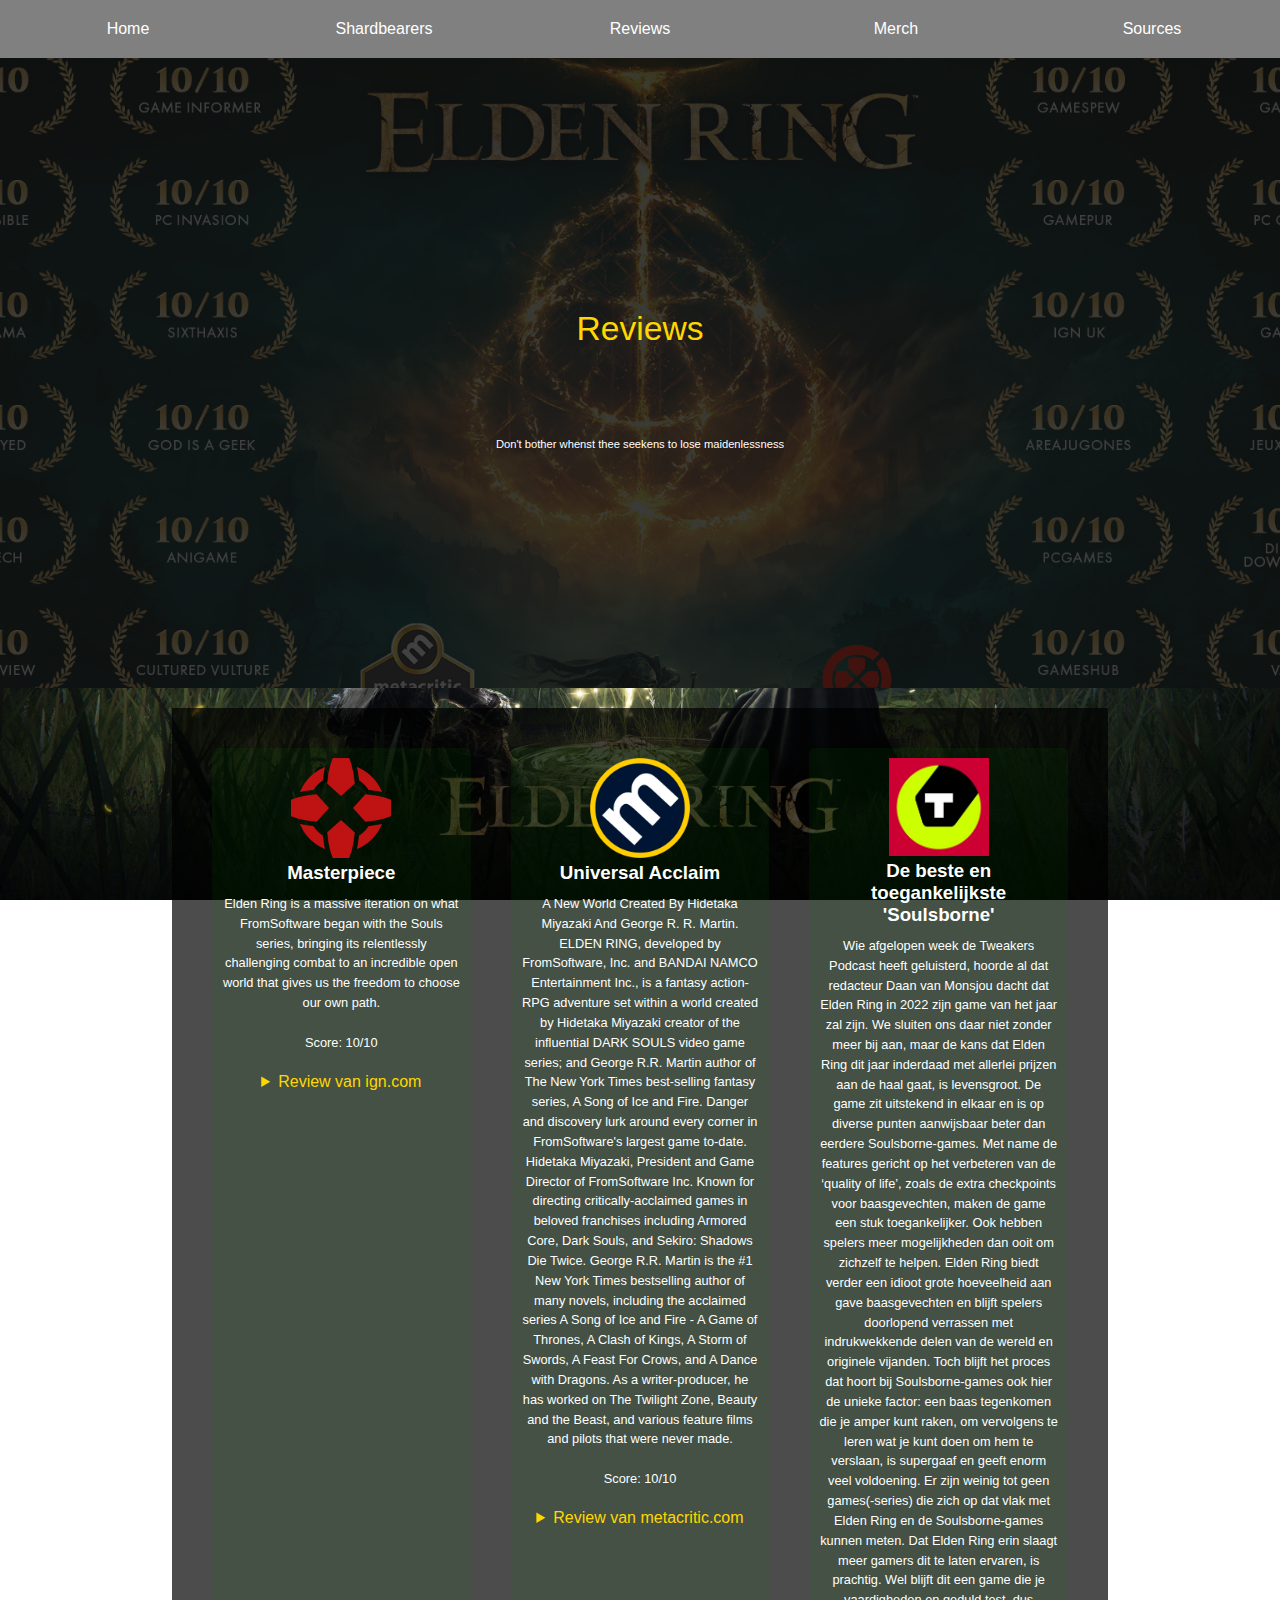
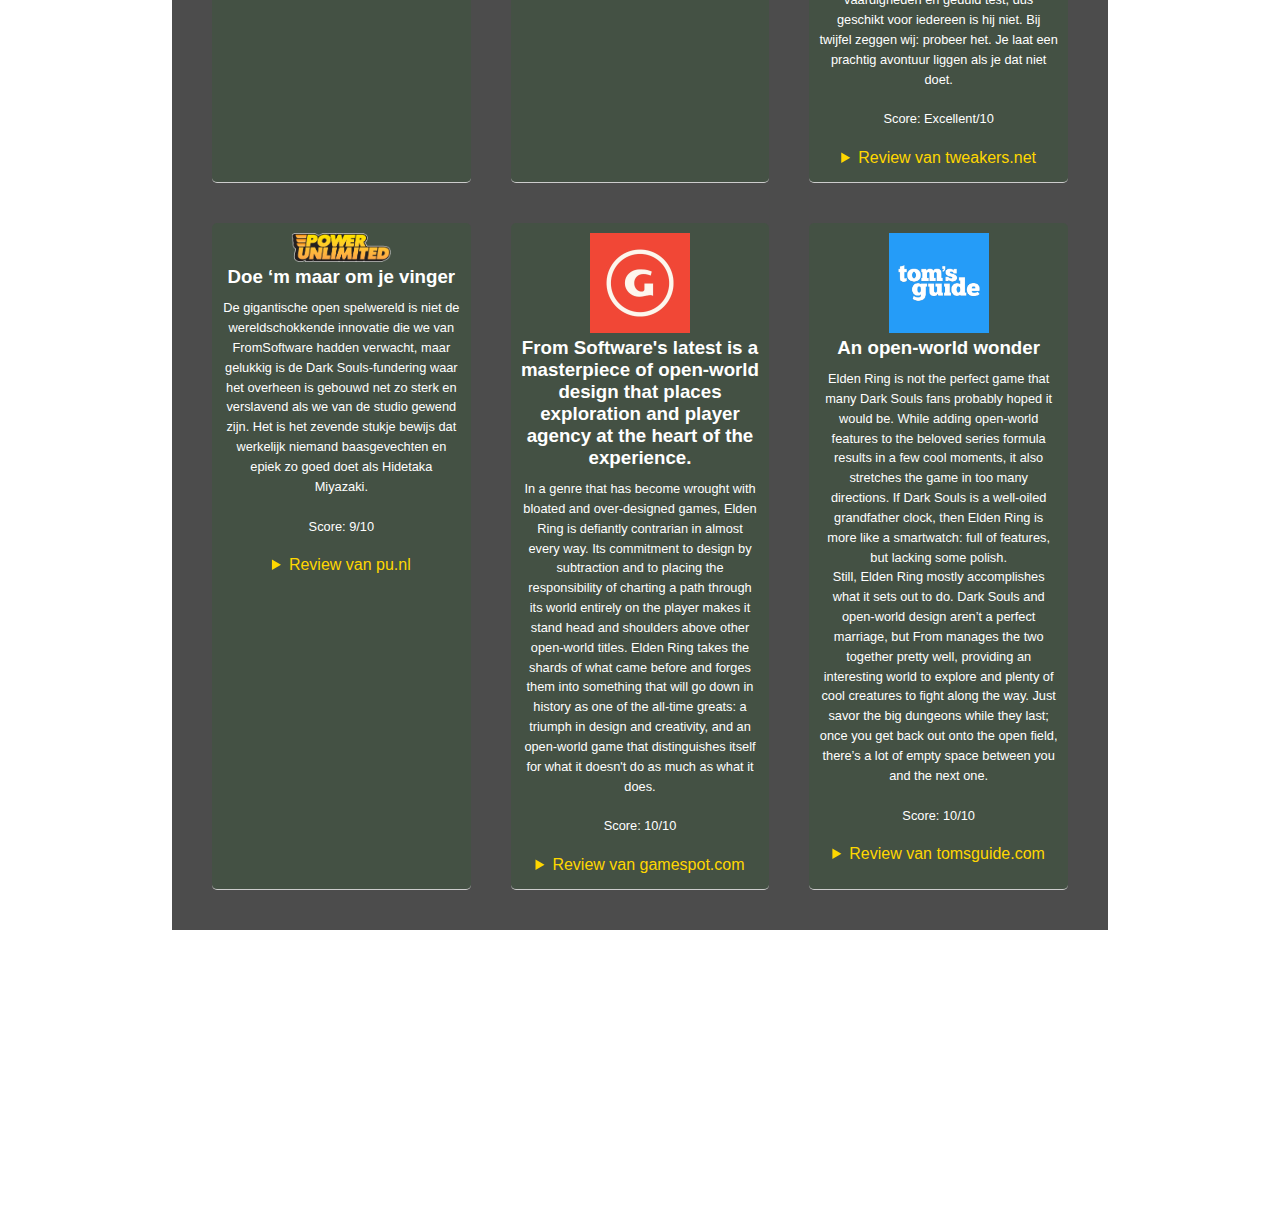
<file: public/review.html>
<!DOCTYPE html>
<html lang="nl" dir="ltr">
<head>
    <meta charset="utf-8">
    <meta name="viewport" content="width=device-width, initial-scale=1.0">
    <meta http-equiv="X-UA-Compatible" content="ie=edge">
    <link rel="preconnect" href="https://fonts.googleapis.com">
    <link rel="preconnect" href="https://fonts.gstatic.com" crossorigin>
    <link href="https://fonts.googleapis.com/css2?family=Open+Sans&display=swap" rel="stylesheet">
    <link rel="stylesheet" href="css/main.css">
    <script src="js/main.js"></script>
    <title>Elden Ring</title>
    <link rel="icon" href="img/page_icon.ico" type="image/x-icon">
    <link rel="shortcut icon" href="img/page_icon.ico" type="image/x-icon">
</head>
<body>
<nav>
    <ul class="nav-bar">
        <li><a href="index.html">Home</a></li>
        <li><a href="shardbearers.html">Shardbearers</a></li>
        <li><a href="review.html">Reviews</a></li>
        <li><a href="webshop.html">Merch</a></li>
        <li><a href="sources.html">Sources</a></li>
    </ul>
</nav>
<header class="top-of-page-banner review-banner">
    <div class="overlay"></div>
    <h1>Reviews</h1>
    <p>Don't bother whenst thee seekens to lose maidenlessness</p>
</header>
<main class = "container">
    <ul class="reviews">
        <li class="review">
            <figure>
                <img src="img/logo_reviewer_1.png" alt="Logo van ign">
            </figure>
            <section class="review-info">
                <h3>Masterpiece</h3>
                <p>Elden Ring is a massive iteration on what FromSoftware began with the Souls series, bringing its relentlessly challenging combat to an incredible open world that gives us the freedom to choose our own path.</p>
                <p>Score: 10/10</p>
                <details>
                    <summary> Review van ign.com </summary>
                    <a href="https://www.ign.com/articles/elden-ring-review">Link naar origineel artikel op ign.com</a>
                </details>
            </section>
        </li>
        <li class="review">
            <figure>
                <img src="img/logo_reviewer_2.png" alt="Logo van metacritic">
            </figure>
            <section class="review-info">
                <h3>Universal Acclaim</h3>
                <p>A New World Created By Hidetaka Miyazaki And George R. R. Martin. ELDEN RING, developed by FromSoftware, Inc. and BANDAI NAMCO Entertainment Inc., is a fantasy action-RPG adventure set within a world created by Hidetaka Miyazaki creator of the influential DARK SOULS video game series; and George R.R. Martin author of The New York Times best-selling fantasy series, A Song of Ice and Fire. Danger and discovery lurk around every corner in FromSoftware's largest game to-date. Hidetaka Miyazaki, President and Game Director of FromSoftware Inc. Known for directing critically-acclaimed games in beloved franchises including Armored Core, Dark Souls, and Sekiro: Shadows Die Twice. George R.R. Martin is the #1 New York Times bestselling author of many novels, including the acclaimed series A Song of Ice and Fire - A Game of Thrones, A Clash of Kings, A Storm of Swords, A Feast For Crows, and A Dance with Dragons. As a writer-producer, he has worked on The Twilight Zone, Beauty and the Beast, and various feature films and pilots that were never made.</p>
                <p>Score: 10/10</p>
                <details>
                    <summary> Review van metacritic.com </summary>
                    <a href="https://www.metacritic.com/game/playstation-5/elden-ring">Link naar origineel artikel op metacritic.com</a>
                </details>
            </section>
        </li>
        <li class="review">
            <figure>
                <img src="img/logo_reviewer_3.jpeg" alt="Logo van tweakers">
            </figure>
            <section class="review-info">
                <h3>De beste en toegankelijkste 'Soulsborne'</h3>
                <p>Wie afgelopen week de Tweakers Podcast heeft geluisterd, hoorde al dat redacteur Daan van Monsjou dacht dat Elden Ring in 2022 zijn game van het jaar zal zijn. We sluiten ons daar niet zonder meer bij aan, maar de kans dat Elden Ring dit jaar inderdaad met allerlei prijzen aan de haal gaat, is levensgroot. De game zit uitstekend in elkaar en is op diverse punten aanwijsbaar beter dan eerdere Soulsborne-games. Met name de features gericht op het verbeteren van de ‘quality of life’, zoals de extra checkpoints voor baasgevechten, maken de game een stuk toegankelijker. Ook hebben spelers meer mogelijkheden dan ooit om zichzelf te helpen. Elden Ring biedt verder een idioot grote hoeveelheid aan gave baasgevechten en blijft spelers doorlopend verrassen met indrukwekkende delen van de wereld en originele vijanden. Toch blijft het proces dat hoort bij Soulsborne-games ook hier de unieke factor: een baas tegenkomen die je amper kunt raken, om vervolgens te leren wat je kunt doen om hem te verslaan, is supergaaf en geeft enorm veel voldoening. Er zijn weinig tot geen games(-series) die zich op dat vlak met Elden Ring en de Soulsborne-games kunnen meten. Dat Elden Ring erin slaagt meer gamers dit te laten ervaren, is prachtig. Wel blijft dit een game die je vaardigheden en geduld test, dus geschikt voor iedereen is hij niet. Bij twijfel zeggen wij: probeer het. Je laat een prachtig avontuur liggen als je dat niet doet.</p>
                <p>Score: Excellent/10</p>
                <details>
                    <summary> Review van tweakers.net </summary>
                    <a href="https://tweakers.net/reviews/9902/5/elden-ring-de-beste-en-toegankelijkste-soulsborne-conclusie.html">Link naar origineel artikel op tweakers.net</a>
                </details>
            </section>
        </li>
        <li class="review">
            <figure>
                <img src="img/logo_reviewer_4.png" alt="Logo van power unlimited">
            </figure>
            <section class="review-info">
                <h3>Doe ‘m maar om je vinger</h3>
                <p>De gigantische open spelwereld is niet de wereldschokkende innovatie die we van FromSoftware hadden verwacht, maar gelukkig is de Dark Souls-fundering waar het overheen is gebouwd net zo sterk en verslavend als we van de studio gewend zijn. Het is het zevende stukje bewijs dat werkelijk niemand baasgevechten en epiek zo goed doet als Hidetaka Miyazaki.</p>
                <p>Score: 9/10</p>
                <details>
                    <summary> Review van pu.nl </summary>
                    <a href="https://pu.nl/artikelen/review/elden-ring-review-doe-m-maar-om-je-vinger/">Link naar origineel artikel op power unlimited</a>
                </details>
            </section>
        </li>
        <li class="review">
            <figure>
                <img src="img/logo_reviewer_5.jpg" alt="Logo van gamespot">
            </figure>
            <section class="review-info">
                <h3>From Software's latest is a masterpiece of open-world design that places exploration and player agency at the heart of the experience.</h3>
                <p>In a genre that has become wrought with bloated and over-designed games, Elden Ring is defiantly contrarian in almost every way. Its commitment to design by subtraction and to placing the responsibility of charting a path through its world entirely on the player makes it stand head and shoulders above other open-world titles. Elden Ring takes the shards of what came before and forges them into something that will go down in history as one of the all-time greats: a triumph in design and creativity, and an open-world game that distinguishes itself for what it doesn't do as much as what it does.</p>
                <p>Score: 10/10</p>
                <details>
                    <summary> Review van gamespot.com </summary>
                    <a href="https://www.gamespot.com/reviews/elden-ring-review-death-of-the-wild/1900-6417832/">Link naar origineel artikel op gamespot.com</a>
                </details>
            </section>
        </li>
        <li class="review">
            <figure>
                <img src="img/logo_reviewer_6.jpg" alt="Logo van tomsguide">
            </figure>
            <section class="review-info">
                <h3>An open-world wonder</h3>
                <p>Elden Ring is not the perfect game that many Dark Souls fans probably hoped it would be. While adding open-world features to the beloved series formula results in a few cool moments, it also stretches the game in too many directions. If Dark Souls is a well-oiled grandfather clock, then Elden Ring is more like a smartwatch: full of features, but lacking some polish.
                    <br>
                    Still, Elden Ring mostly accomplishes what it sets out to do. Dark Souls and open-world design aren’t a perfect marriage, but From manages the two together pretty well, providing an interesting world to explore and plenty of cool creatures to fight along the way. Just savor the big dungeons while they last; once you get back out onto the open field, there’s a lot of empty space between you and the next one.</p>
                <p>Score: 10/10</p>
                <details>
                    <summary> Review van tomsguide.com </summary>
                    <a href="https://www.tomsguide.com/reviews/elden-ring">Link naar origineel artikel op tomsguide.com</a>
                </details>
            </section>
        </li>
    </ul>
</main>
<footer>
    <p>Deze website is gemaakt voor educatieve doeleinden</p>
    <p>Door Adriaan Kooistra</p>
</footer>
</body>
</html>
</file>
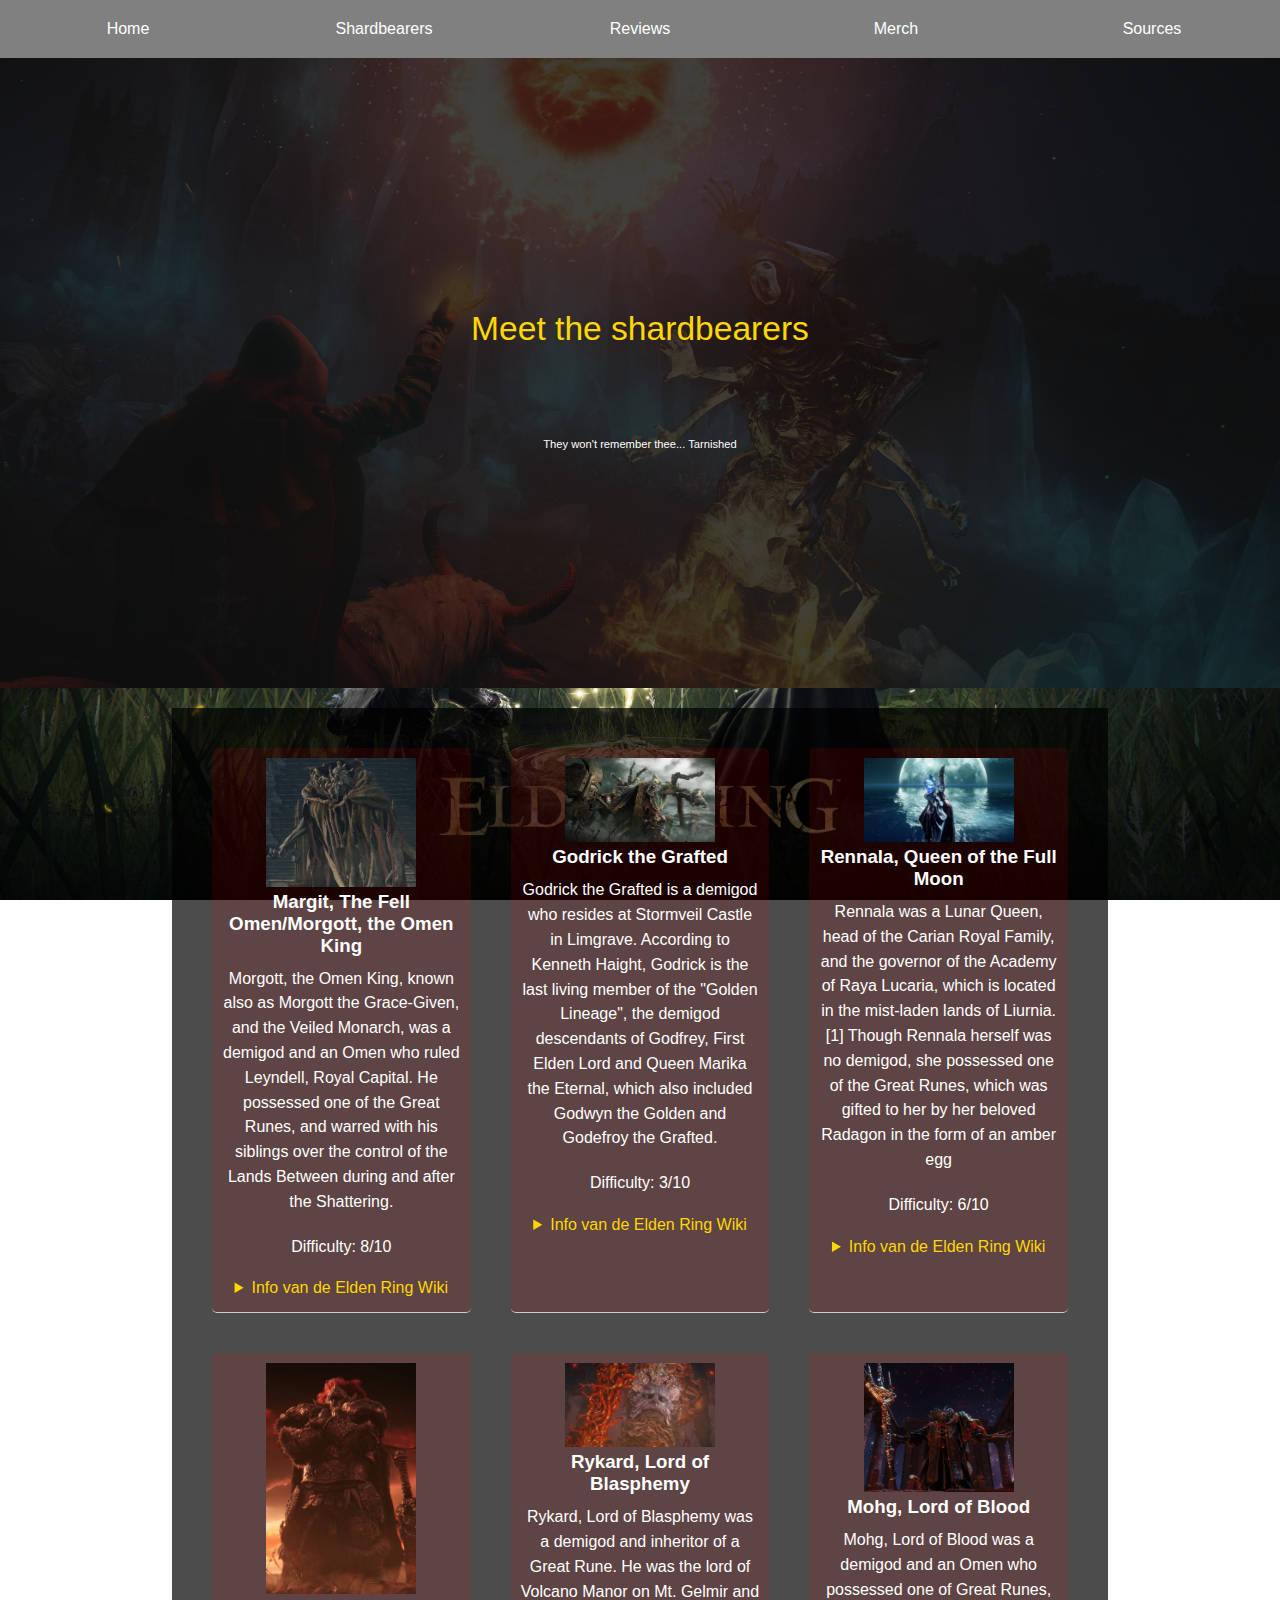
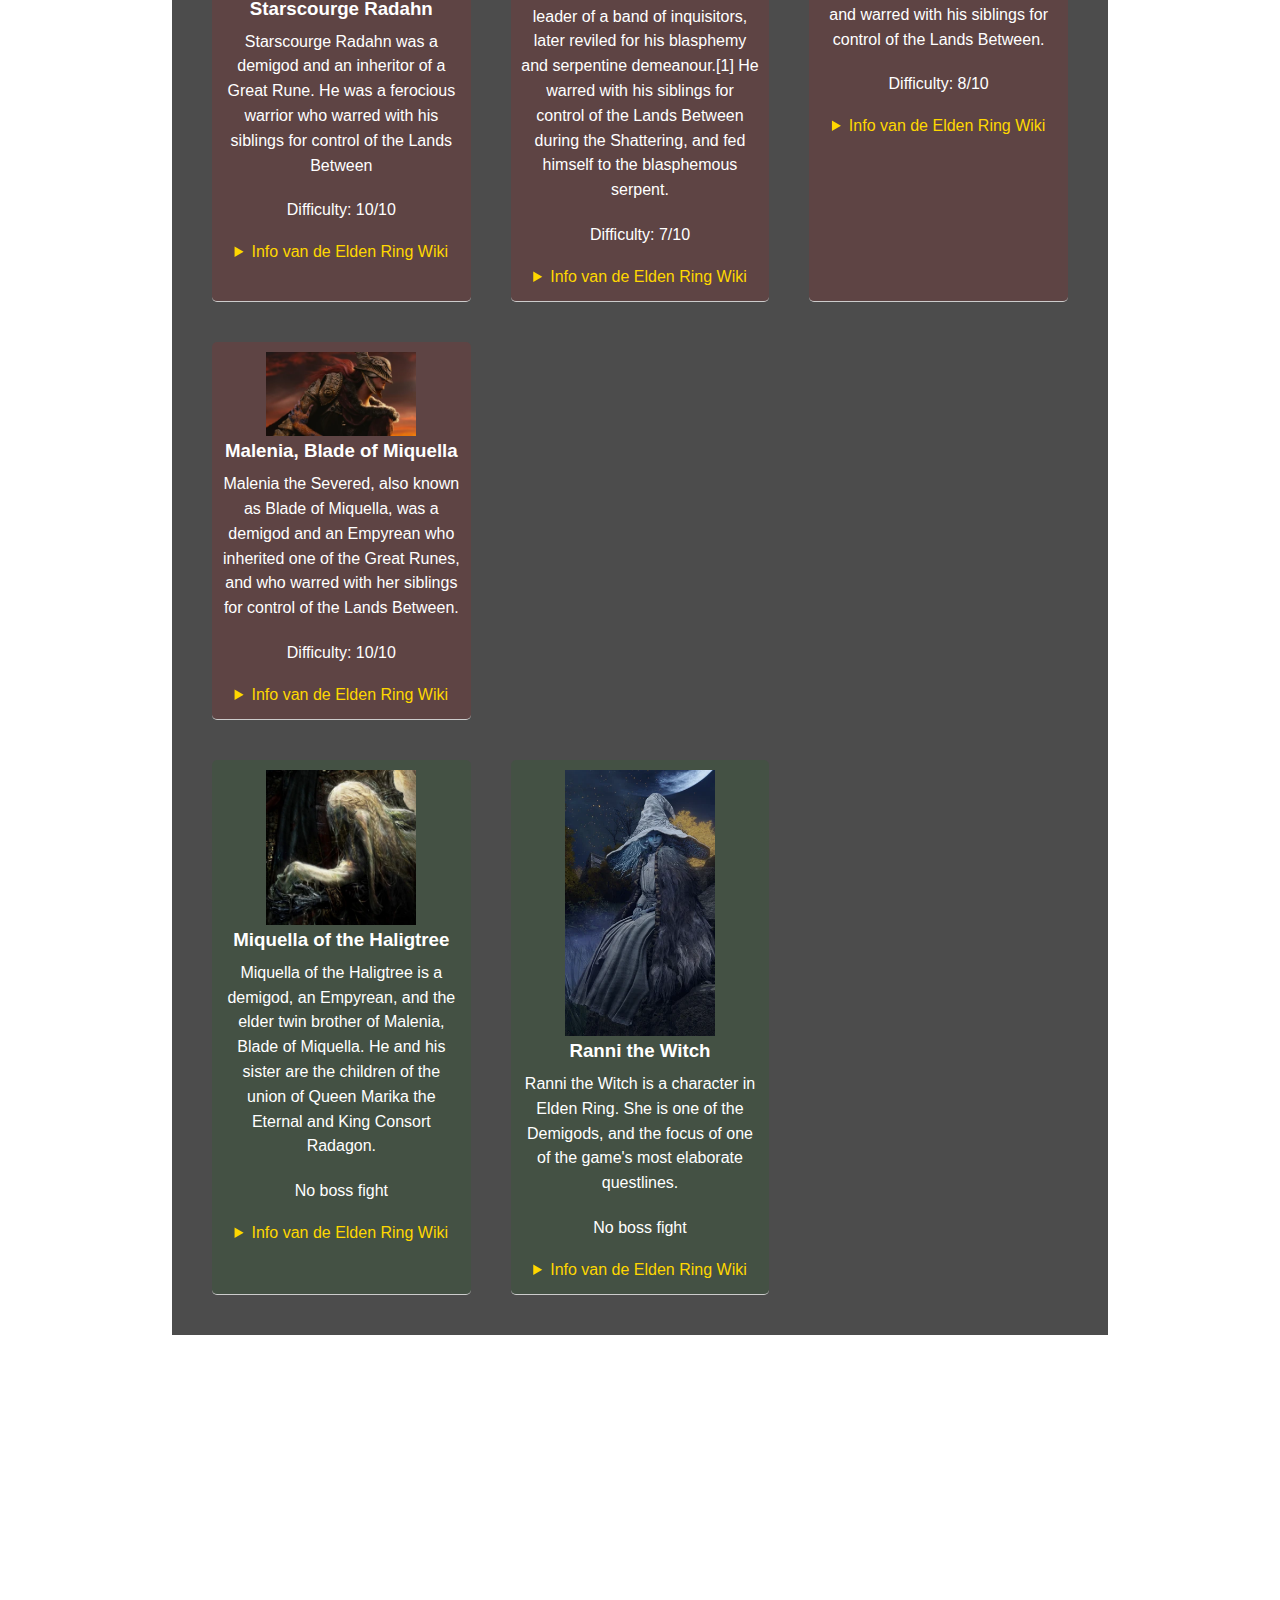
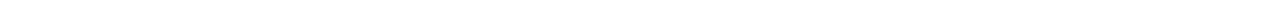
<file: public/shardbearers.html>
<!DOCTYPE html>
<html lang="nl" dir="ltr">
<head>
    <meta charset="utf-8">
    <meta name="viewport" content="width=device-width, initial-scale=1.0">
    <meta http-equiv="X-UA-Compatible" content="ie=edge">
    <link rel="preconnect" href="https://fonts.googleapis.com">
    <link rel="preconnect" href="https://fonts.gstatic.com" crossorigin>
    <link href="https://fonts.googleapis.com/css2?family=Open+Sans&display=swap" rel="stylesheet">
    <link rel="stylesheet" href="css/main.css">
    <script src="js/main.js"></script>
    <title>Elden Ring</title>
    <link rel="icon" href="img/page_icon.ico" type="image/x-icon">
    <link rel="shortcut icon" href="img/page_icon.ico" type="image/x-icon">
</head>
<body>
<nav>
    <ul class="nav-bar">
        <li><a href="index.html">Home</a></li>
        <li><a href="shardbearers.html">Shardbearers</a></li>
        <li><a href="review.html">Reviews</a></li>
        <li><a href="webshop.html">Merch</a></li>
        <li><a href="sources.html">Sources</a></li>
    </ul>
</nav>
<header class="top-of-page-banner shardbearers-banner">
    <div class="overlay"></div>
    <h1>Meet the shardbearers</h1>
    <p>They won't remember thee... Tarnished</p>
</header>
<main class = "container">
    <ul class="shardbearers">
        <li class="shardbearer shardbearer-fight">
            <figure>
                <img src="img/shardbearer1.webp" alt="Foto van Morgott, the Omen King">
            </figure>
            <section class="shardbearer-info">
                <h3>Margit, The Fell Omen/Morgott, the Omen King</h3>
                <p>Morgott, the Omen King, known also as Morgott the Grace-Given, and the Veiled Monarch, was a demigod and an Omen who ruled Leyndell, Royal Capital. He possessed one of the Great Runes, and warred with his siblings over the control of the Lands Between during and after the Shattering.</p>
                <p>Difficulty: 8/10</p>
                <details>
                    <summary> Info van de Elden Ring Wiki </summary>
                    <a href="https://eldenring.fandom.com/wiki/Morgott,_the_Omen_King">Link naar origineel artikel op eldenring.fandom.com</a>
                </details>
            </section>
        </li>
        <li class="shardbearer shardbearer-fight">
            <figure>
                <img src="img/shardbearer2.webp" alt="Foto van Godrick the Grafted">
            </figure>
            <section class="shardbearer-info">
                <h3>Godrick the Grafted</h3>
                <p>Godrick the Grafted is a demigod who resides at Stormveil Castle in Limgrave. According to Kenneth Haight, Godrick is the last living member of the "Golden Lineage", the demigod descendants of Godfrey, First Elden Lord and Queen Marika the Eternal, which also included Godwyn the Golden and Godefroy the Grafted.</p>
                <p>Difficulty: 3/10</p>
                <details>
                    <summary> Info van de Elden Ring Wiki </summary>
                    <a href="https://eldenring.fandom.com/wiki/Godrick_the_Grafted">Link naar origineel artikel op eldenring.fandom.com</a>
                </details>
            </section>
        </li>
        <li class="shardbearer shardbearer-fight">
            <figure>
                <img src="img/shardbearer3.webp" alt="Foto van Rennala, Queen of the Full Moon">
            </figure>
            <section class="shardbearer-info">
                <h3>Rennala, Queen of the Full Moon</h3>
                <p>Rennala was a Lunar Queen, head of the Carian Royal Family, and the governor of the Academy of Raya Lucaria, which is located in the mist-laden lands of Liurnia.[1] Though Rennala herself was no demigod, she possessed one of the Great Runes, which was gifted to her by her beloved Radagon in the form of an amber egg</p>
                <p>Difficulty: 6/10</p>
                <details>
                    <summary> Info van de Elden Ring Wiki </summary>
                    <a href="https://eldenring.fandom.com/wiki/Rennala,_Queen_of_the_Full_Moon">Link naar origineel artikel op eldenring.fandom.com</a>
                </details>
            </section>
        </li>
        <li class="shardbearer shardbearer-fight">
            <figure>
                <img src="img/shardbearer4.webp" alt="Foto van Starscourge Radahn">
            </figure>
            <section class="shardbearer-info">
                <h3>Starscourge Radahn</h3>
                <p>Starscourge Radahn was a demigod and an inheritor of a Great Rune. He was a ferocious warrior who warred with his siblings for control of the Lands Between</p>
                <p>Difficulty: 10/10</p>
                <details>
                    <summary> Info van de Elden Ring Wiki </summary>
                    <a href="https://eldenring.fandom.com/wiki/Starscourge_Radahn">Link naar origineel artikel op eldenring.fandom.com</a>
                </details>
            </section>
        </li>
        <li class="shardbearer shardbearer-fight">
            <figure>
                <img src="img/shardbearer5.webp" alt="Foto van Rykard, Lord of Blasphemy">
            </figure>
            <section class="shardbearer-info">
                <h3>Rykard, Lord of Blasphemy</h3>
                <p>Rykard, Lord of Blasphemy was a demigod and inheritor of a Great Rune. He was the lord of Volcano Manor on Mt. Gelmir and leader of a band of inquisitors, later reviled for his blasphemy and serpentine demeanour.[1] He warred with his siblings for control of the Lands Between during the Shattering, and fed himself to the blasphemous serpent.</p>
                <p>Difficulty: 7/10</p>
                <details>
                    <summary> Info van de Elden Ring Wiki </summary>
                    <a href="">Link naar origineel artikel op eldenring.fandom.com</a>
                </details>
            </section>
        </li>
        <li class="shardbearer shardbearer-fight">
            <figure>
                <img src="img/shardbearer6.webp" alt="Foto van Mohg, Lord of Blood">
            </figure>
            <section class="shardbearer-info">
                <h3>Mohg, Lord of Blood</h3>
                <p>Mohg, Lord of Blood was a demigod and an Omen who possessed one of Great Runes, and warred with his siblings for control of the Lands Between.</p>
                <p>Difficulty: 8/10</p>
                <details>
                    <summary> Info van de Elden Ring Wiki </summary>
                    <a href="https://eldenring.fandom.com/wiki/Mohg,_Lord_of_Blood">Link naar origineel artikel op eldenring.fandom.com</a>
                </details>
            </section>
        </li>
        <li class="shardbearer shardbearer-fight">
            <figure>
                <img src="img/shardbearer7.webp" alt="Foto van Malenia, Blade of Miquella">
            </figure>
            <section class="shardbearer-info">
                <h3>Malenia, Blade of Miquella</h3>
                <p>Malenia the Severed, also known as Blade of Miquella, was a demigod and an Empyrean who inherited one of the Great Runes, and who warred with her siblings for control of the Lands Between.</p>
                <p>Difficulty: 10/10</p>
                <details>
                    <summary> Info van de Elden Ring Wiki </summary>
                    <a href="https://eldenring.fandom.com/wiki/Malenia,_Blade_of_Miquella">Link naar origineel artikel op eldenring.fandom.com</a>
                </details>
            </section>
        </li>
    </ul>
    <ul class="shardbearers">
        <li class="shardbearer shardbearer-no-fight">
            <figure>
                <img src="img/shardbearer8.webp" alt="Foto van Miquella of the Haligtree">
            </figure>
            <section class="shardbearer-info">
                <h3>Miquella of the Haligtree</h3>
                <p>Miquella of the Haligtree is a demigod, an Empyrean, and the elder twin brother of Malenia, Blade of Miquella. He and his sister are the children of the union of Queen Marika the Eternal and King Consort Radagon.</p>
                <p>No boss fight</p>
                <details>
                    <summary> Info van de Elden Ring Wiki </summary>
                    <a href="https://eldenring.fandom.com/wiki/Miquella_of_the_Haligtree">Link naar origineel artikel op eldenring.fandom.com</a>
                </details>
            </section>
        </li>
        <li class="shardbearer shardbearer-no-fight">
            <figure>
                <img src="img/shardbearer9.webp" alt="Foto van Ranni the Witch">
            </figure>
            <section class="shardbearer-info">
                <h3>Ranni the Witch</h3>
                <p>Ranni the Witch is a character in Elden Ring. She is one of the Demigods, and the focus of one of the game's most elaborate questlines.</p>
                <p>No boss fight</p>
                <details>
                    <summary> Info van de Elden Ring Wiki </summary>
                    <a href="https://eldenring.fandom.com/wiki/Ranni_the_Witch">Link naar origineel artikel op eldenring.fandom.com</a>
                </details>
            </section>
        </li>
    </ul>
</main>
<footer>
    <p>Deze website is gemaakt voor educatieve doeleinden</p>
    <p>Door Adriaan Kooistra</p>
</footer>
</body>
</html>
</file>
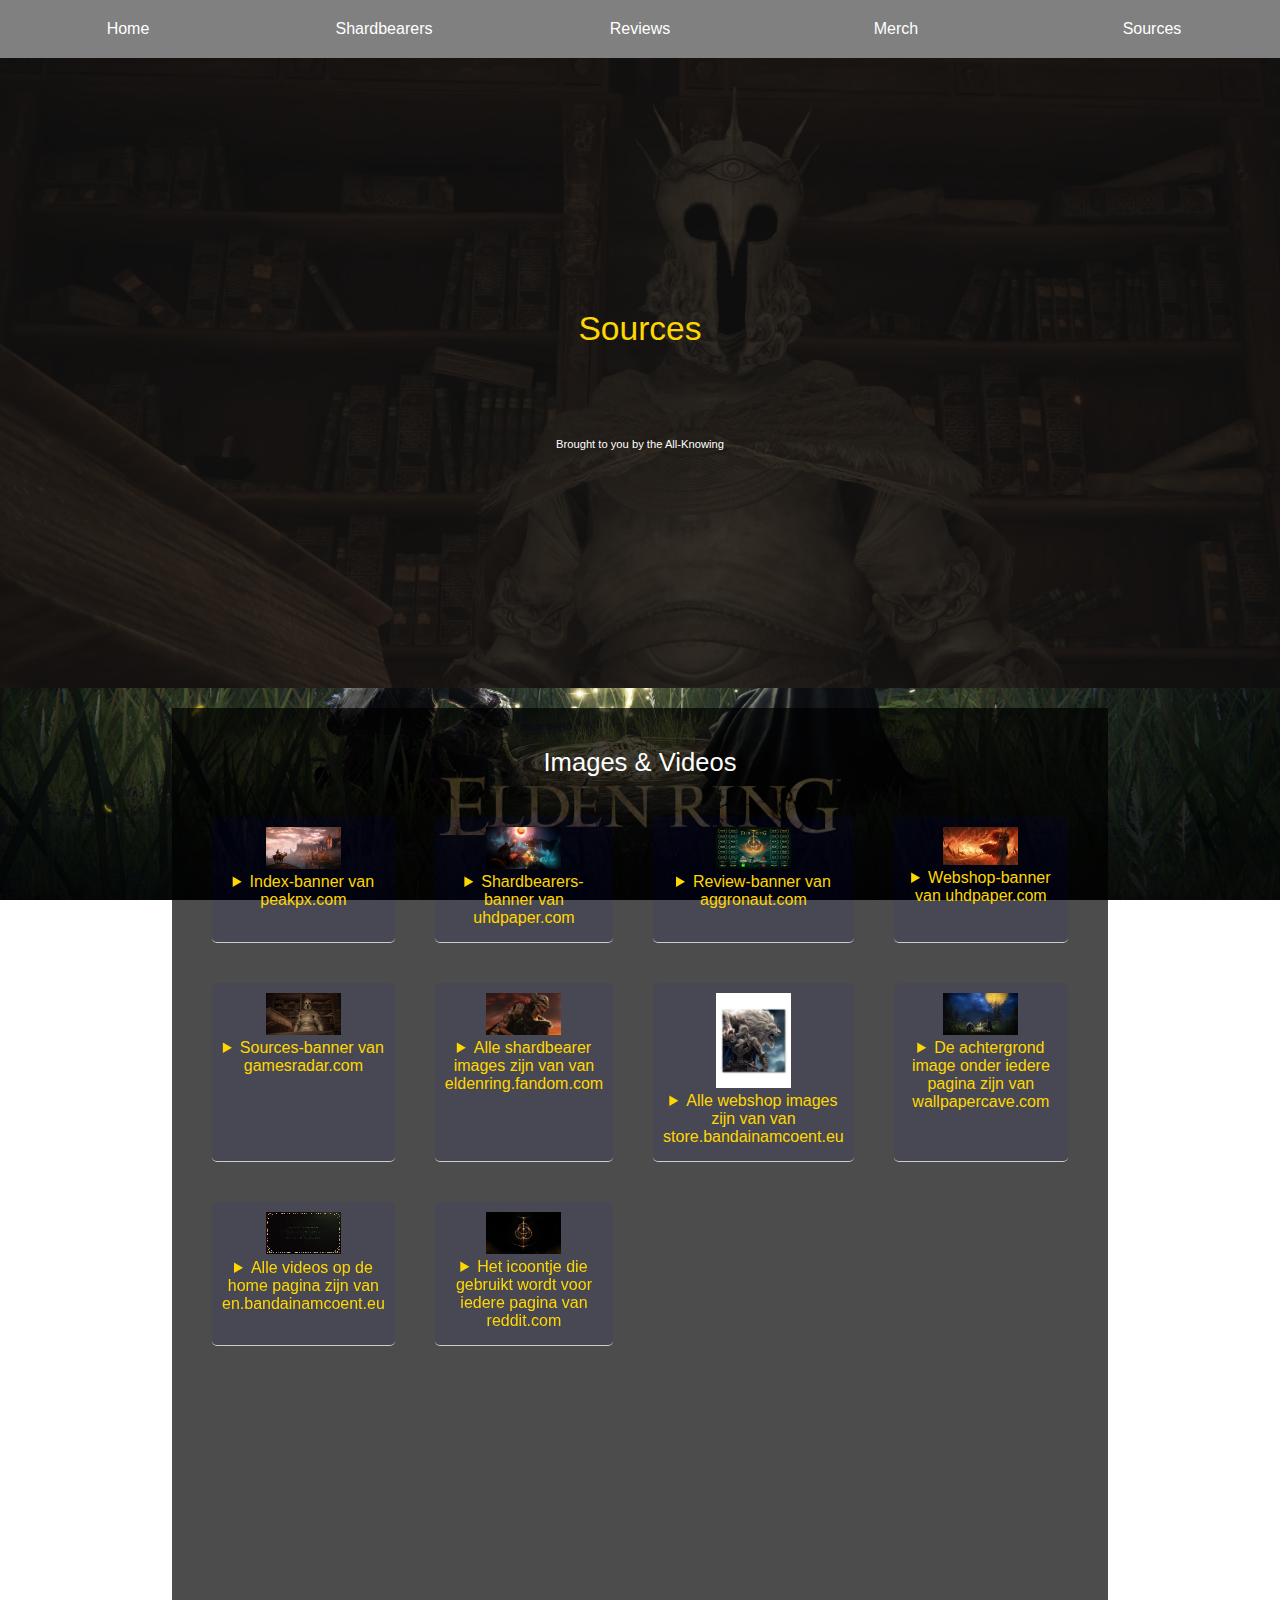
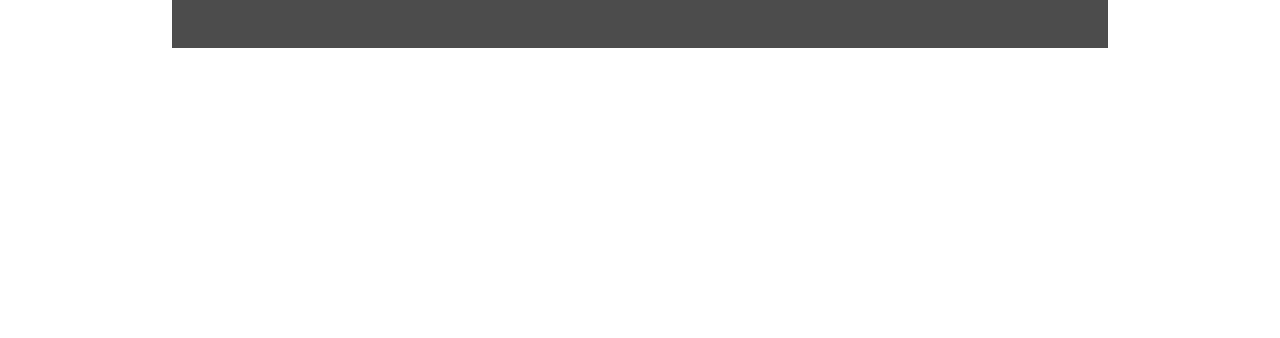
<file: public/sources.html>
<!DOCTYPE html>
<html lang="nl" dir="ltr">
<head>
    <meta charset="utf-8">
    <meta name="viewport" content="width=device-width, initial-scale=1.0">
    <meta http-equiv="X-UA-Compatible" content="ie=edge">
    <link rel="preconnect" href="https://fonts.googleapis.com">
    <link rel="preconnect" href="https://fonts.gstatic.com" crossorigin>
    <link href="https://fonts.googleapis.com/css2?family=Open+Sans&display=swap" rel="stylesheet">
    <link rel="stylesheet" href="css/main.css">
    <script src="js/main.js"></script>
    <title>Elden Ring</title>
    <link rel="icon" href="img/page_icon.ico" type="image/x-icon">
    <link rel="shortcut icon" href="img/page_icon.ico" type="image/x-icon">
</head>
<body>
<nav>
    <ul class="nav-bar">
        <li><a href="index.html">Home</a></li>
        <li><a href="shardbearers.html">Shardbearers</a></li>
        <li><a href="review.html">Reviews</a></li>
        <li><a href="webshop.html">Merch</a></li>
        <li><a href="sources.html">Sources</a></li>
    </ul>
</nav>
<header class="top-of-page-banner sources-banner">
    <div class="overlay"></div>
    <h1>Sources</h1>
    <p>Brought to you by the All-Knowing</p>
</header>
<main class = "container sources-container">
    <header>
        <h2>Images & Videos</h2>
    </header>
    <ul class="source-images sources">

        <li class="source-image source">
            <figure>
                <img src="img/index_banner.jpg" alt="Banner van de index pagina">
            </figure>
            <section class="source-info">
                <details>
                    <summary> Index-banner van peakpx.com</summary>
                    <a href="https://www.peakpx.com/en/hd-wallpaper-desktop-eofgf">Link naar origineel artikel op peakpx.com</a>
                </details>
            </section>
        </li>
        <li class="source-image source">
            <figure>
                <img src="img/shardbearers_banner.jpg" alt="Banner van de shardbearers pagina">
            </figure>
            <section class="source-info">
                <details>
                    <summary> Shardbearers-banner van uhdpaper.com</summary>
                    <a href="https://www.uhdpaper.com/2021/12/elden-ring-boss-royal-revenant-4k-7841f.html?m=1">Link naar origineel artikel op uhdpaper.com</a>
                </details>
            </section>
        </li>
        <li class="source-image source">
            <figure>
                <img src="img/review_banner.jpg" alt="Banner van de review pagina">
            </figure>
            <section class="source-info">
                <details>
                    <summary> Review-banner van aggronaut.com</summary>
                    <a href="https://aggronaut.com/2022/02/28/review-culture-is-broken/">Link naar origineel artikel op aggronaut.com</a>
                </details>
            </section>
        </li>
        <li class="source-image source">
            <figure>
                <img src="img/webshop_banner.avif" alt="Banner van de webshop pagina">
            </figure>
            <section class="source-info">
                <details>
                    <summary> Webshop-banner van uhdpaper.com</summary>
                    <a href="https://www.uhdpaper.com/2021/12/elden-ring-malenia-4k-7481f.html">Link naar origineel artikel op uhdpaper.com</a>
                </details>
            </section>
        </li>
        <li class="source-image source">
            <figure>
                <img src="img/sources_banner.jpg" alt="Banner van de sources (deze) pagina">
            </figure>
            <section class="source-info">
                <details>
                    <summary> Sources-banner van gamesradar.com</summary>
                    <a href="https://www.gamesradar.com/elden-ring-sir-gideon-ofnir-boss-fight-how-to-beat-the-all-knowing/">Link naar origineel artikel op gamesradar.com</a>
                </details>
            </section>
        </li>
        <li class="source-image source">
            <figure>
                <img src="img/shardbearer7.webp" alt="Foto van de shardbearer pagina">
            </figure>
            <section class="source-info">
                <details>
                    <summary> Alle shardbearer images zijn van van eldenring.fandom.com</summary>
                    <a href="https://eldenring.fandom.com/wiki/Shardbearers">Link naar overkoepeld artikel op eldenring.fandom.com</a>
                </details>
            </section>
        </li>
        <li class="source-image source">
            <figure>
                <img src="img/product1.jpg" alt="Foto van een product uit de webshop">
            </figure>
            <section class="source-info">
                <details>
                    <summary> Alle webshop images zijn van van store.bandainamcoent.eu</summary>
                    <a href="https://store.bandainamcoent.eu/merchandise/brands/elden-ring/?utm_source=BNE_Website&utm_medium=EldenRing_Titlepage_Menu&utm_campaign=BNEStore_OfficialMerch_ER">Link naar de webshop van bandai namco, uitgever van Elden Ring</a>
                </details>
            </section>
        </li>
        <li class="source-image source">
            <figure>
                <img src="img/main_background.jpg" alt="Banner van de achtergrond van iedere pagina">
            </figure>
            <section class="source-info">
                <details>
                    <summary> De achtergrond image onder iedere pagina zijn van wallpapercave.com</summary>
                    <a href="https://wallpapercave.com/w/wp10826394">Link naar origineel artikel op wallpapercave.com</a>
                </details>
            </section>
        </li>
        <li class="source-video source">
            <figure>
                <video src="video/teaser_video1.webm" loop muted autoplay></video>
            </figure>
            <section class="source-info">
                <details>
                    <summary> Alle videos op de home pagina zijn van en.bandainamcoent.eu</summary>
                    <a href="https://en.bandainamcoent.eu/elden-ring/elden-ring">Link naar het originele artikel van bandai namco</a>
                </details>
            </section>
        </li>
        <li class="source-image source">
            <figure>
                <img src="img/page_icon.ico" alt="Icoontje die op elke pagina laten zien wordt">
            </figure>
            <section class="source-info">
                <details>
                    <summary> Het icoontje die gebruikt wordt voor iedere pagina van reddit.com</summary>
                    <a href="https://www.reddit.com/r/Eldenring/comments/qm3v8w/heres_the_4k_version_of_the_logo_if_anyone_wants/">Link naar het originele artikel, van reddit</a>
                </details>
            </section>
        </li>

    </ul>
</main>
<footer>
    <p>Deze website is gemaakt voor educatieve doeleinden</p>
    <p>Door Adriaan Kooistra</p>
</footer>
</body>
</html>
</file>
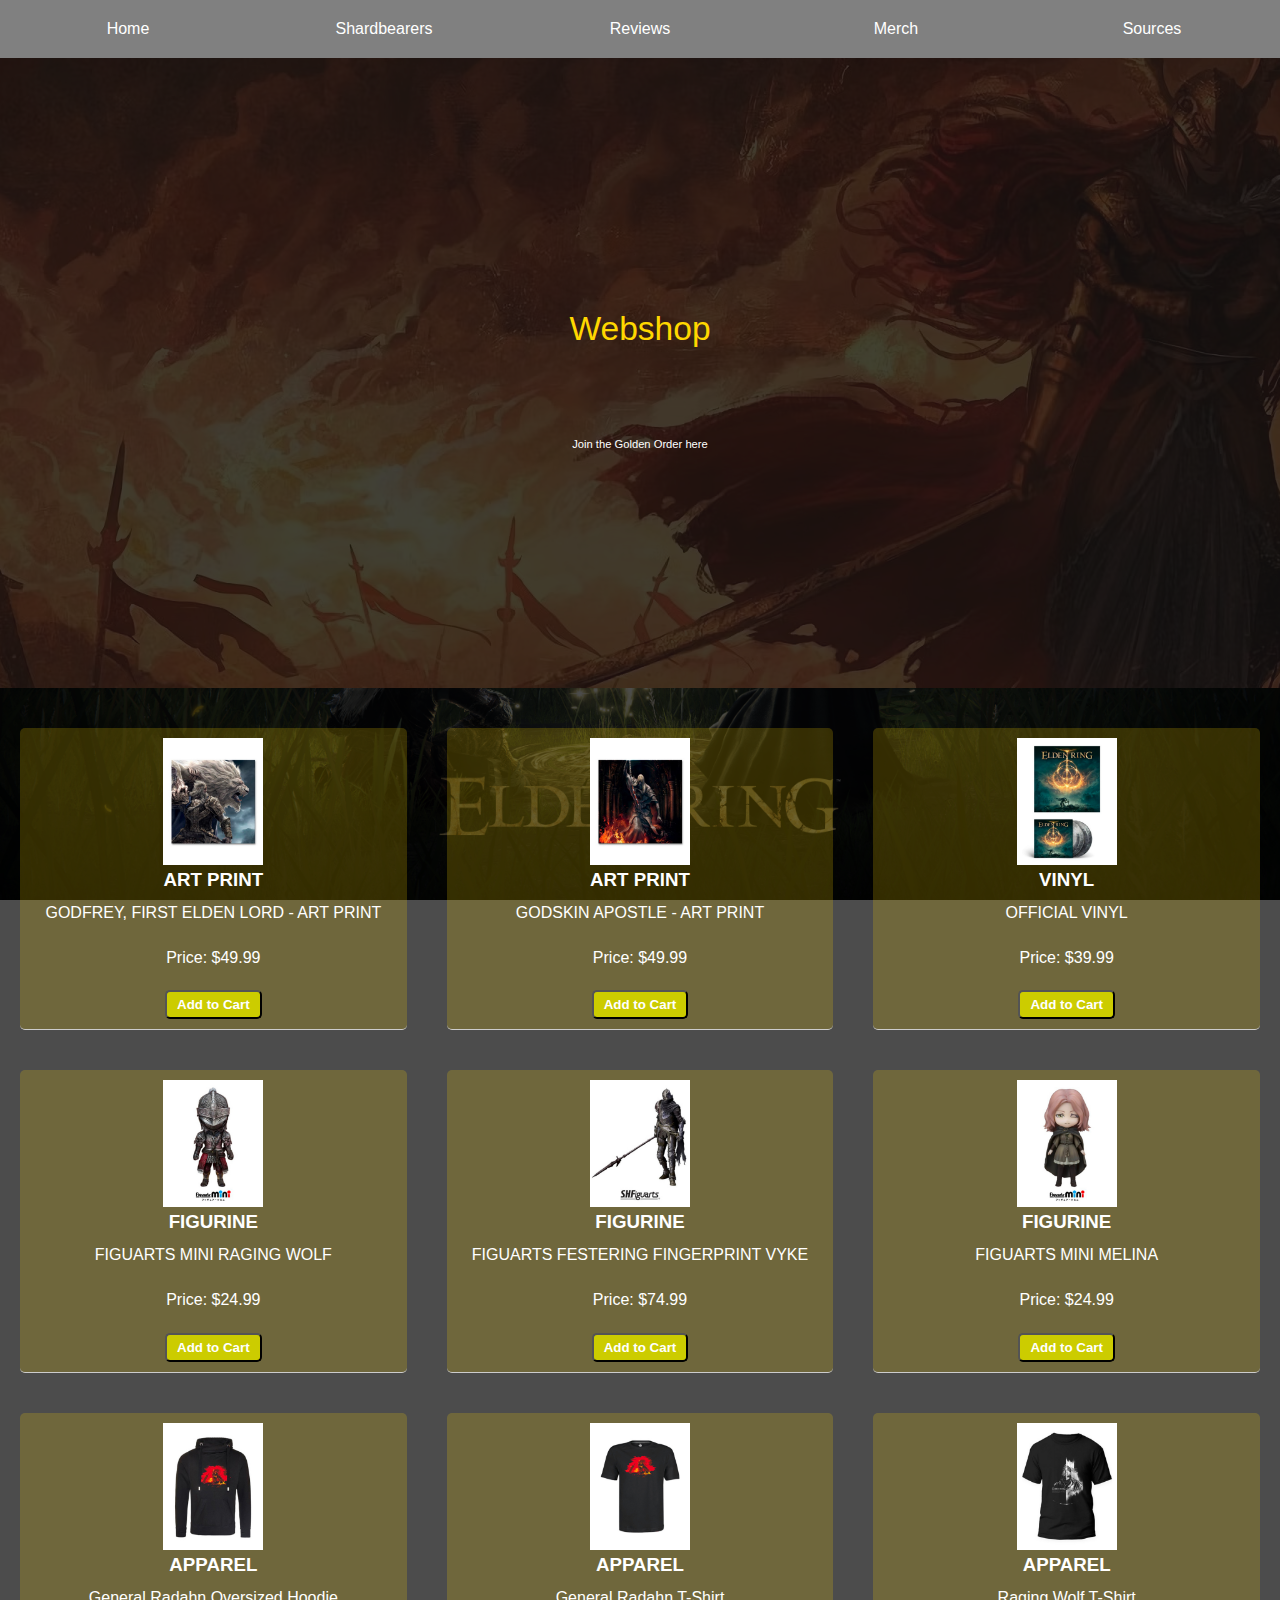
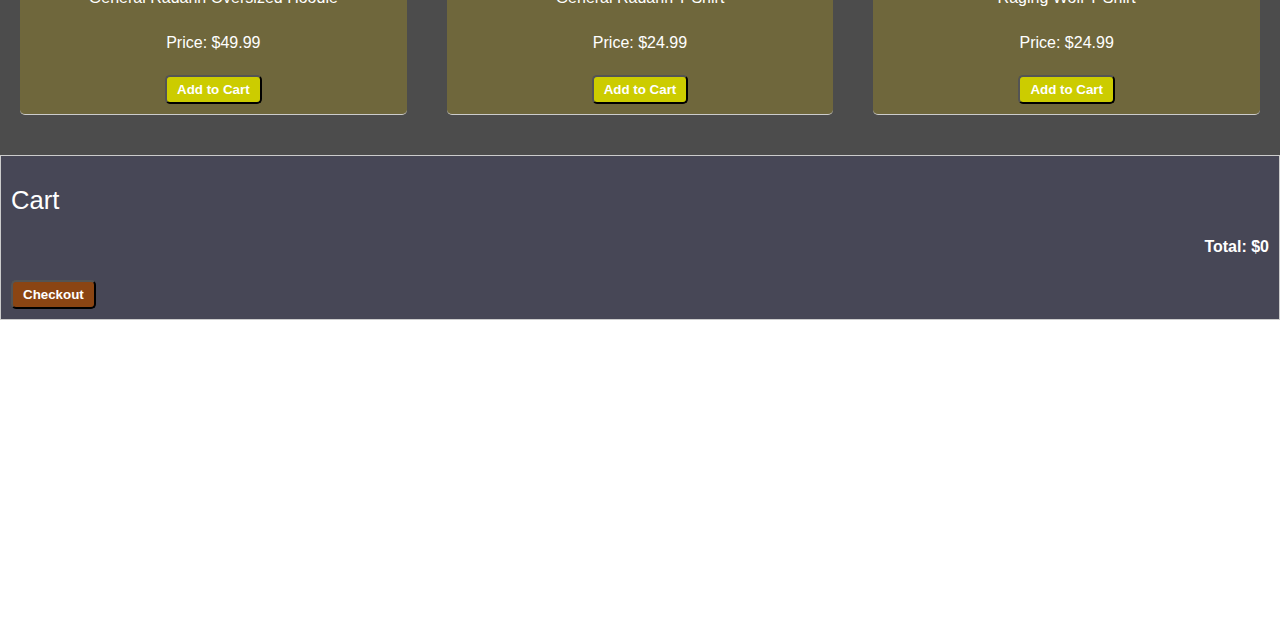
<file: public/webshop.html>
<!DOCTYPE html>
<html lang="nl" dir="ltr">
<head>
    <meta charset="utf-8">
    <meta name="viewport" content="width=device-width, initial-scale=1.0">
    <meta http-equiv="X-UA-Compatible" content="ie=edge">
    <link rel="preconnect" href="https://fonts.googleapis.com">
    <link rel="preconnect" href="https://fonts.gstatic.com" crossorigin>
    <link href="https://fonts.googleapis.com/css2?family=Open+Sans&display=swap" rel="stylesheet">
    <link rel="stylesheet" href="css/main.css">
    <script src="js/main.js"></script>
    <title>Elden Ring</title>
    <link rel="icon" href="img/page_icon.ico" type="image/x-icon">
    <link rel="shortcut icon" href="img/page_icon.ico" type="image/x-icon">
</head>
<body>
<nav>
    <ul class="nav-bar">
        <li><a href="index.html">Home</a></li>
        <li><a href="shardbearers.html">Shardbearers</a></li>
        <li><a href="review.html">Reviews</a></li>
        <li><a href="webshop.html">Merch</a></li>
        <li><a href="sources.html">Sources</a></li>
    </ul>
</nav>
<main>
    <header class="top-of-page-banner webshop-banner">
        <div class="overlay"></div>
        <h1>Webshop</h1>
        <p>Join the Golden Order here</p>
    </header>

<ul id="products" class="products">
    <li class="product">
        <figure>
            <img src="img/product1.jpg" alt="Foto van Godfrey">
        </figure>
        <section class="product-info">
            <h3>ART PRINT</h3>
            <p>GODFREY, FIRST ELDEN LORD - ART PRINT</p>
            <p>Price: $49.99</p>
            <button type="button" class="button add-to-cart" data-id="1">Add to Cart</button>
        </section>
    </li>
    <li class="product">
        <figure>
            <img src="img/product2.jpg" alt="Foto van Godskin apostle">
        </figure>
        <section class="product-info">
            <h3>ART PRINT</h3>
            <p>GODSKIN APOSTLE - ART PRINT</p>
            <p>Price: $49.99</p>
            <button type="button" class="button add-to-cart" data-id="2">Add to Cart</button>
        </section>
    </li>
    <li class="product">
        <figure>
            <img src="img/product3.jpg" alt="Foto van de soundtrack op vinyl">
        </figure>
        <section class="product-info">
            <h3>VINYL</h3>
            <p>OFFICIAL VINYL</p>
            <p>Price: $39.99</p>
            <button type="button" class="button add-to-cart" data-id="3">Add to Cart</button>
        </section>
    </li>
    <li class="product">
        <figure>
            <img src="img/product4.jpg" alt="Foto van een raging wolf figurine">
        </figure>
        <section class="product-info">
            <h3>FIGURINE</h3>
            <p>FIGUARTS MINI RAGING WOLF</p>
            <p>Price: $24.99</p>
            <button type="button" class="button add-to-cart" data-id="4">Add to Cart</button>
        </section>
    </li>
    <li class="product">
        <figure>
            <img src="img/product5.jpg" alt="Foto van een Festering fingerprint vyke figurine">
        </figure>
        <section class="product-info">
            <h3>FIGURINE</h3>
            <p>FIGUARTS FESTERING FINGERPRINT VYKE</p>
            <p>Price: $74.99</p>
            <button type="button" class="button add-to-cart" data-id="5">Add to Cart</button>
        </section>
    </li>
    <li class="product">
        <figure>
            <img src="img/product6.jpg" alt="Foto van een mini melina figurine">
        </figure>
        <section class="product-info">
            <h3>FIGURINE</h3>
            <p>FIGUARTS MINI MELINA</p>
            <p>Price: $24.99</p>
            <button type="button" class="button add-to-cart" data-id="6">Add to Cart</button>
        </section>
    </li>
    <li class="product">
        <figure>
            <img src="img/product7.jpg" alt="Foto van een raging wolf figurine">
        </figure>
        <section class="product-info">
            <h3>APPAREL</h3>
            <p>General Radahn Oversized Hoodie</p>
            <p>Price: $49.99</p>
            <button type="button" class="button add-to-cart" data-id="7">Add to Cart</button>
        </section>
    </li>
    <li class="product">
        <figure>
            <img src="img/product8.jpg" alt="Foto van een raging wolf figurine">
        </figure>
        <section class="product-info">
            <h3>APPAREL</h3>
            <p>General Radahn T-Shirt</p>
            <p>Price: $24.99</p>
            <button type="button" class="button add-to-cart" data-id="8">Add to Cart</button>
        </section>
    </li>
    <li class="product">
        <figure>
            <img src="img/product9.jpg" alt="Foto van een raging wolf figurine">
        </figure>
        <section class="product-info">
            <h3>APPAREL</h3>
            <p>Raging Wolf T-Shirt</p>
            <p>Price: $24.99</p>
            <button type="button" class="button add-to-cart" data-id="9">Add to Cart</button>
        </section>
    </li>

</ul>

<div class="cart">
    <h2>Cart</h2>
    <div id="cart-items"></div>
    <p class="total">Total: $0</p>
    <button class="button checkout-btn" id="checkout-btn">Checkout</button>
</div>
</main>
<footer>
    <p>Deze website is gemaakt voor educatieve doeleinden</p>
    <p>Door Adriaan Kooistra</p>
</footer>
</body>
</html>
</file>
<file: public/css/main.css>
* {
    margin: 0;
    padding: 0;
}

body {
    font-family: sans-serif;
    font-size: 16px;
    max-width: 100%;
    margin: 0;
    background: url("../img/main_background.jpg") no-repeat center center fixed;
    background-size: cover;
}

main {
    background: rgba(0, 0, 0, 0.7);
    color: white;
    margin-bottom: 20px;
}

.container {
    width: 70%;
    min-height: 100vh;
    padding: 20px;
    margin: 0 auto;
}

.trailers {
    display: grid;
    grid-template-columns: 1fr 1fr;
    column-gap: 20px;
    text-align: center;
}

.trailers > figure {
    margin-bottom: 20px;
}

details {
    color: gold;
}

details > a {
    color: gold;
}

h1 {
    font-size: 210%;
    font-weight: 400;
    text-align: center;
}

h2 {
    font-size: 160%;
    font-weight: 400;
    padding: 20px 0;
}

h3 {
    margin-bottom: 10px;
}

p{
    line-height: 1.55;
    margin-bottom: 20px;
}

figure > video{
    width: 100%;
}

summary {
    margin-bottom: 5px;
}

a, a:active, a:hover {
    text-decoration: none;
    display: block;
    width:100%;
    height:100%;
    color: white;
}

nav {
    margin: 0;
    background: grey;
}

footer {
    min-height: 30vh;
    color: white;
    padding-top: 20px;
    font-weight: 300;
    font-size: 80%;
    text-align: center;
}

.nav-bar {
    display: grid;
    grid-template-columns: repeat(5, 1fr);
    width: auto;
    list-style-type: none;
    margin: 0;
    padding: 0;
}

.nav-bar li {
    text-align: center;
}

.nav-bar li a {
    display: block;
    width: auto;
    height: auto;
    color: #fff;
    text-decoration: none;
    padding: 20px;
    transition-duration: 0.2s;
    border-radius: 5px;
}

.nav-bar li a:hover {
    background-color: rgba(46,139,87, 0.5);
}

.index-banner {
    background: url(../img/index_banner.jpg) no-repeat center center fixed;
}

.shardbearers-banner {
    background: url(../img/shardbearers_banner.jpg) no-repeat center center fixed;
}

.webshop-banner {
    background: url(../img/webshop_banner.avif) no-repeat center center fixed;
}

.review-banner {
    background: url(../img/review_banner.jpg) no-repeat center center fixed;
}

.sources-banner {
    background: url("../img/sources_banner.jpg") no-repeat center center fixed;
}

.top-of-page-banner {
    height: 70vh;
    background-size: cover;
    position: relative;
    text-align: center;
    margin-bottom: 20px;
}

.top-of-page-banner > h1 {
    color: gold;
    position: absolute;
    top: 40%;
    left: 50%;
    transform: translateX(-50%);
}

.top-of-page-banner > p {
    font-size: 70%;
    color: white;
    position: absolute;
    top: 60%;
    left: 50%;
    transform: translateX(-50%);
}

.overlay {
    height: 100%;
    width: 100%;
    background-color: #111111;
    opacity: 0.8;
}

.products, .reviews, .shardbearers {
    display: grid;
    grid-template-columns: 1fr 1fr 1fr;
}

.sources {
    display: grid;
    grid-template-columns: 1fr 1fr 1fr 1fr;
}

.product, .review, .shardbearer, .source {
    list-style: none;

    margin: 20px 20px;
    border-radius: 5px;

    text-align: center;
    padding: 10px;
    border-bottom: 1px solid #ccc;

    transition-duration: 0.2s;
}

.product {
    background: rgba(255,215,0, 0.2);
}

.review {
    background: rgba(0,128,0, 0.1);
}

.shardbearer-fight {
    background: rgba(255,0,0, 0.1);
}

.shardbearer-no-fight {
    background: rgba(0,128,0, 0.1);
}

.source {
    background: rgba(0,0,255, 0.05);
}

.product:hover, .review:hover, .shardbearer:hover, .source:hover {
    transform:
            scale(1.05)
            translateX(-4px);
            translateY(-10px);
    box-shadow: 4px 14px 4px rgba(0,0,0,0.3);
}

.sources-container > header {
    text-align: center;
}



.source-image > figure > img, .source-video > figure > video {
    width: 75px;
}

.product > figure > img , .review > figure > img {
    width: 100px;
}

.shardbearer > figure > img {
    width: 150px;
}

.product-info, .review-info {
    flex: 1;
}
.review-info > p {
    font-size: 80%;
}

.cart {
    background: rgba(0,0,255, 0.06);
    border: 1px solid #ccc;
    margin-top: 20px;
    padding: 10px;
}

.cart-item {
    display: grid;
    text-align: center;
    grid-template-columns: 1fr 1fr 1fr 1fr 1fr;
    align-items: center;
    padding: 5px;
    border-bottom: 1px solid #ccc;
}

.cart-item img {
    width: 40px;
    margin-right: 10px;
}

.total {
    font-weight: bold;
    text-align: right;
}

.button {
    font-weight: 600;
    display: inline-block;
    padding: 5px 10px;
    background-color: rgb(204,204,0);
    color: white;
    text-decoration: none;
    border-radius: 5px;
    cursor: pointer;
}

.button:hover {
    background-color: yellowgreen;
}

.remove-from-cart {
    background-color: firebrick;
}

.remove-from-cart:hover {
    background-color: red;
}

.checkout-btn {
    background-color: saddlebrown;
}

.checkout-btn:hover {
    background-color: darkblue;
}

@media only screen and (max-width: 1200px) {
    .sources {
        grid-template-columns: 1fr 1fr 1fr;
    }
}

@media only screen and (max-width: 900px) {
    .container{
        width: 80%;
        margin: 0 auto;
    }

    .reviews, .shardbearers, .trailers {
        grid-template-columns: 1fr;
    }

    .nav-bar, .products, .cart-item, .sources {
        grid-template-columns: 1fr 1fr;
    }

    .remove-from-cart {
        grid-column-start: 2;
    }
}

@media only screen and (max-width: 500px) {
    .container {
        width: 95%;
        margin: 0 auto;
        padding: 0;
        font-size: 70%;
    }

    .nav-bar, .products, .cart-item, .sources {
        grid-template-columns: 1fr;
    }
}

@media only screen and (max-width: 400px) {
    .container{
        width: 90%;
        margin: 0 auto;
    }
    nav ul li a, nav ul li a:active, nav ul li a:visited {
        padding: 10px 0;
    }
}
</file>
